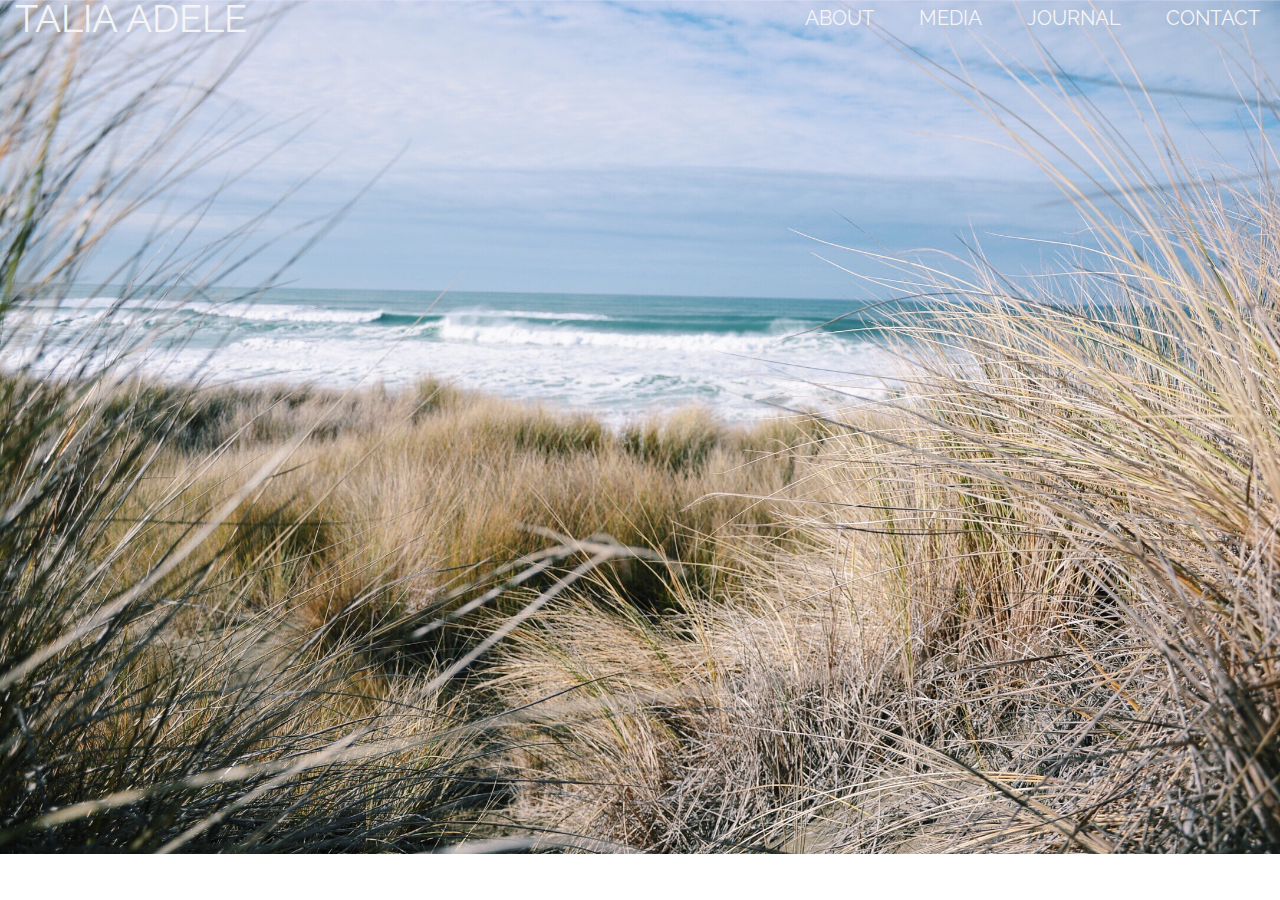
<file: index.html>
<!DOCTYPE html>
<html>
  <head>
    <meta name="viewport" content="width=device-width, initial-scale=1.0">
    <title> TAM </title>
    <link rel="stylesheet" type="text/css" href="reset.css">
    <link href="https://fonts.googleapis.com/css?family=Raleway:400,600" rel="stylesheet">
    <link rel="stylesheet" type="text/css" href="style.css">
  </head>
  <body>
    <div id="nav">
      <ul> 
        <li> 
          <a href="about.talia.html"> ABOUT</a> 
          <a href="media.talia.html"> MEDIA</a>
          <a href="journal.talia.html">JOURNAL</a>
          <a href="contact.talia.html"> CONTACT</a>  
        </li>
      </ul>
    </div> 
    <div id="name"> 
      <h1> 
      <a href="index.html">TALIA ADELE</a>
       </h1>
    </div>
   </body>
</html>
</file>
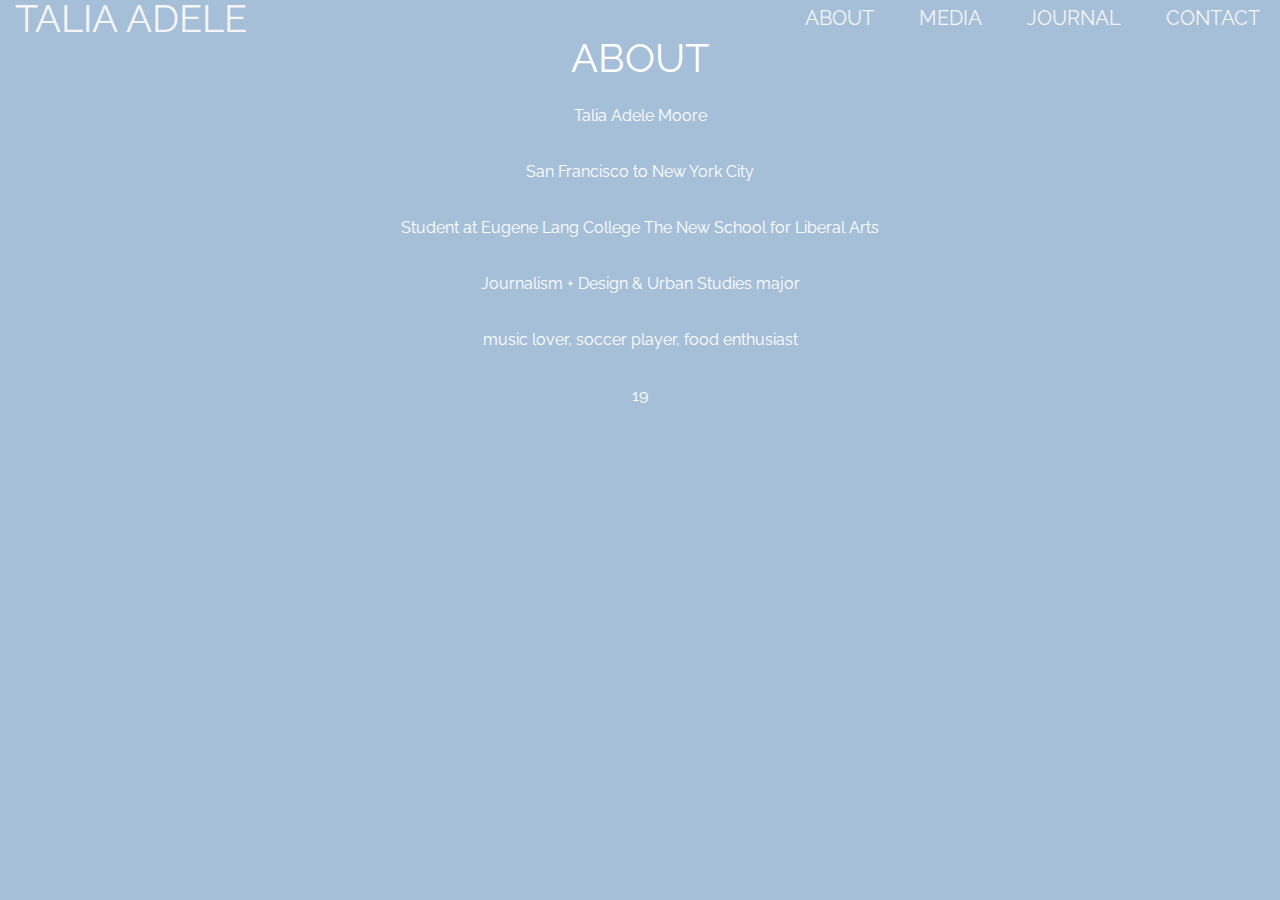
<file: about.talia.html>
<!DOCTYPE html>
<html>
  <head>
  <meta name="viewport" content="width=device-width, initial-scale=1.0">
	<title> ABOUT </title>
    <link rel="stylesheet" type="text/css" href="reset.css">
    <link href="https://fonts.googleapis.com/css?family=Raleway:400,600" rel="stylesheet">
    <link rel="stylesheet" type="text/css" href="style.css">
    <link rel="stylesheet" type="text/css" href="about.style.css"
  </head>
   <body>
      <div id="nav">
      <ul> 
        <li> 
          <a href="about.talia.html"> ABOUT</a> 
          <a href="media.talia.html"> MEDIA</a>
          <a href="journal.talia.html">JOURNAL</a>
          <a href="contact.talia.html"> CONTACT</a>  
        </li>
      </ul>
    </div> 
    <div id="name"> 
      <h1>
      	<a href="index.html"> TALIA ADELE</a>
      </h1>
      
    </div>
         <h2> ABOUT </h2>
   
      <p>Talia Adele Moore </p>
      <p> San Francisco to New York City </p>
      <p> Student at Eugene Lang College The New School for Liberal Arts </p>
      <p> Journalism + Design & Urban Studies major </p>
      <p>music lover, soccer player, food enthusiast</p>
      <p> 19 </p>
      

  </body>
</html>
</file>
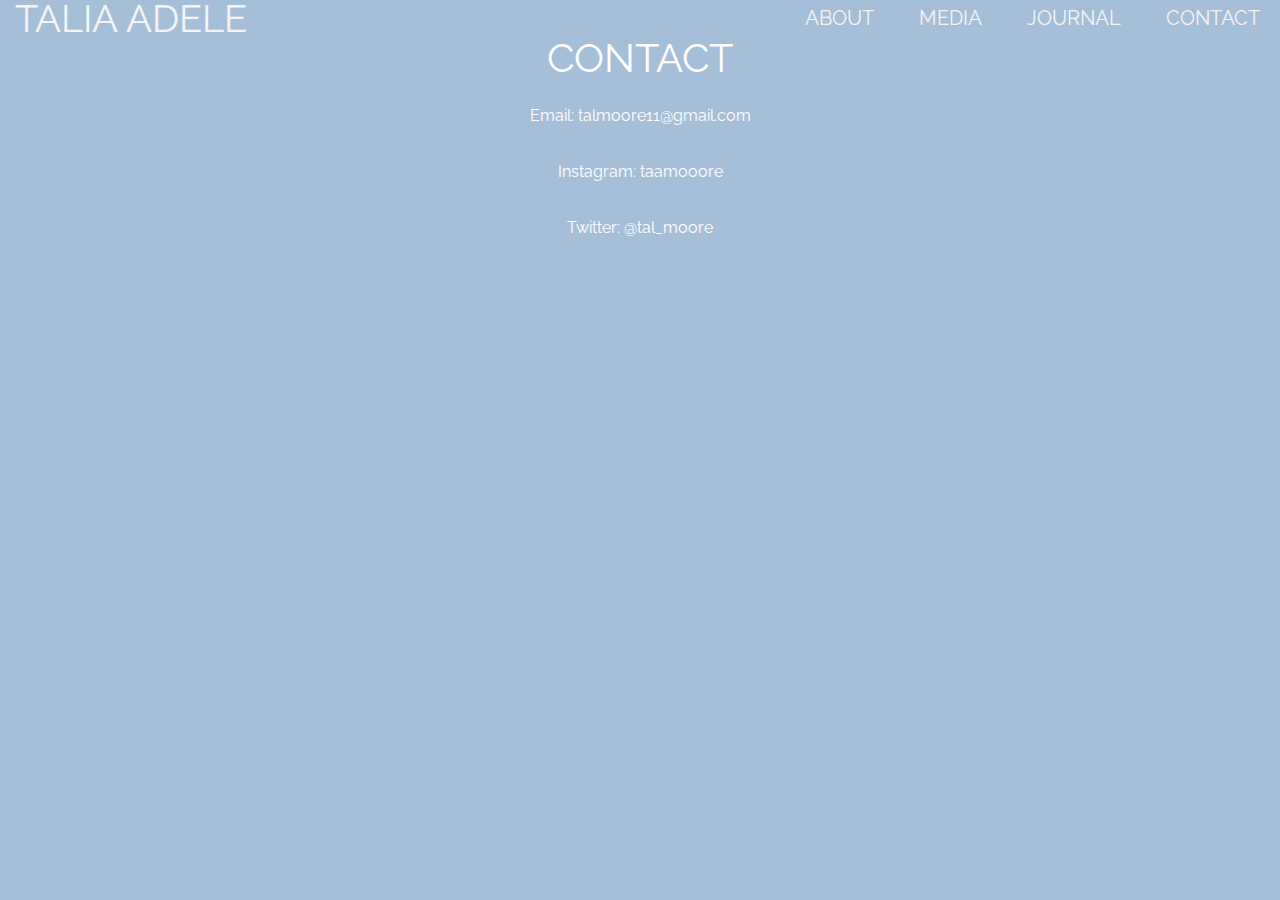
<file: contact.talia.html>
<!DOCTYPE html>
<html>
  <head>
  <meta name="viewport" content="width=device-width, initial-scale=1.0">
	<title> CONTACT </title>
    <link rel="stylesheet" type="text/css" href="reset.css">
    <link href="https://fonts.googleapis.com/css?family=Raleway:400,600" rel="stylesheet">
    <link rel="stylesheet" type="text/css" href="style.css">
    <link rel="stylesheet" type="text/css" href="about.style.css"
  </head>
   <body>
      <div id="nav">
      <ul> 
        <li> 
          <a href="about.talia.html"> ABOUT</a> 
          <a href="media.talia.html"> MEDIA</a>
          <a href="journal.talia.html">JOURNAL</a>
          <a href="contact.talia.html"> CONTACT</a>  
        </li>
      </ul>
    </div> 
    <div id="name"> 
      <h1>
      	<a href="index.html">TALIA ADELE</a>
      </h1>
      
    </div>
         <h2> CONTACT </h2>
   
      <p>Email: talmoore11@gmail.com</p>
      <p>Instagram: taamooore</p>
      <p>Twitter: @tal_moore</p> 
      

  </body>
</html>
</file>
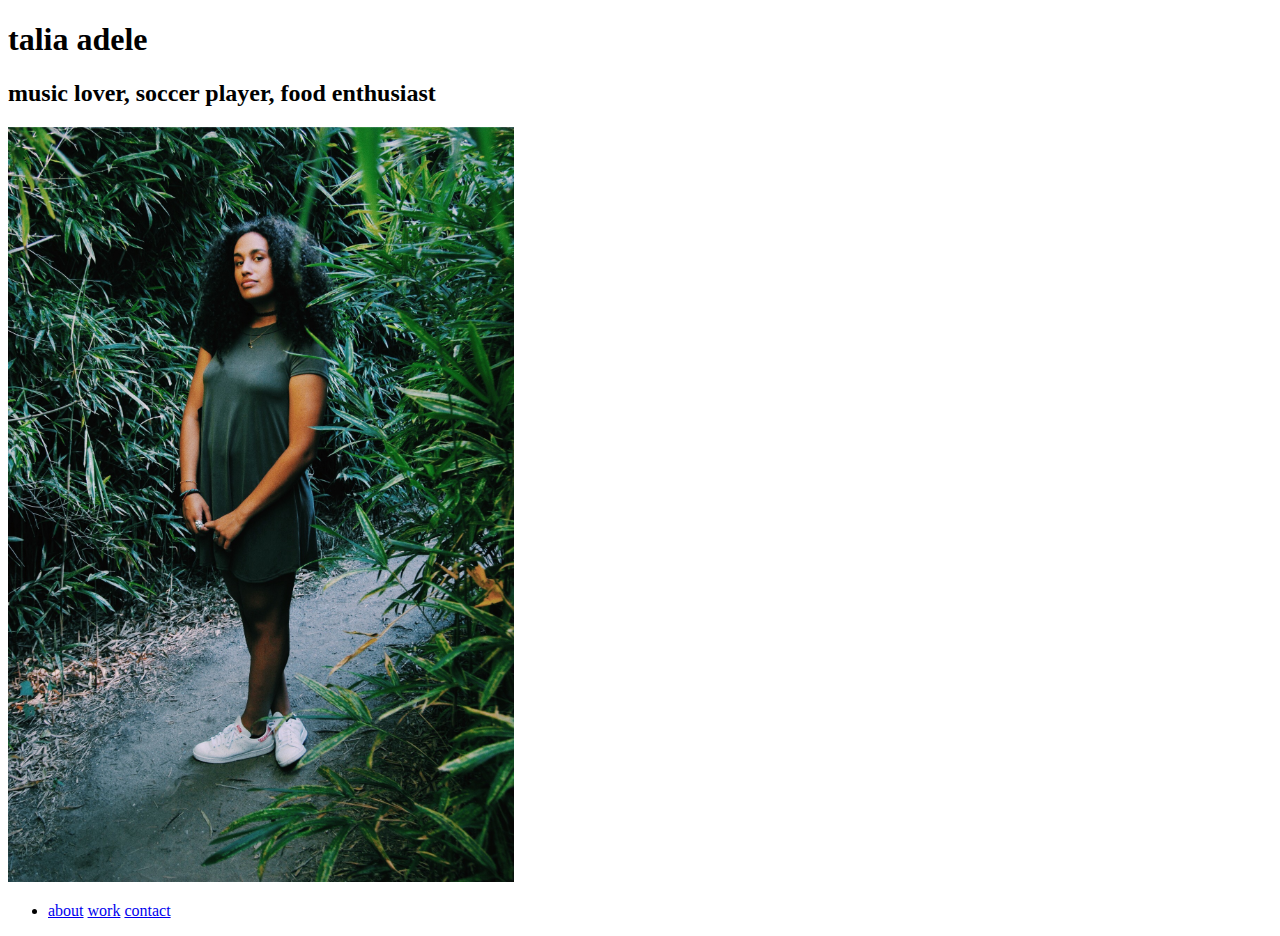
<file: talia.adele.html>
<!DOCTYPE html>
<html>
<head>
<title> TAM </title>
<body>
  <h1>talia adele </h1>
  <h2>music lover, soccer player, food enthusiast</h2>
  <img height=20% width= 40% src="IMG_9399.jpg">
  <ul> 
    <li> 
      <a href="about.talia.html"> about</a> 
      <a href="work.talia.html"> work</a>
      <a href="contact.talia.html"> contact</a>  
    </li>
</body>
</html>
</file>
<file: style.css>
h1,h2,h3,ul,p {
  color: white;
  font-family: 'Raleway', sans-serif;
}

.name {display:inline; float:left; margin:15 auto;}

.nav {display:inline; float:right; margin-bottom:0;
}

ul {display:inline; float:right; list-style:none;}

li {display:inline;}

h1 a { font-size: 38px; text-decoration: none; margin-left: 15px; padding-top: 8px;
}

h1.thicker {font-weight:bold;}


body {background-image: url(bodega.jpg); background-size:100%; background-repeat: no-repeat;
}


li {
  display: inline;
  margin: 0; float: right;
}
ul { font-size: 20px;
  list-style-type: none;
  margin: 0;
  padding: 0;
  overflow: hidden;
}


li a {
  display: inline-block;
  color: white;
  text-align: center;
  padding: 8px 20px;
  text-decoration: none;
}

li a:hover {
 
}

/* unvisited link */
a:link {
  color: whitesmoke;
}

/* visited link */
a:visited {
  color: whitesmoke;
}

/* mouse over link */
a:hover {
  color: cornsilk;
}

/* selected link */
a:active {
  color: powderblue;
}
@media (max-width 420px) { 
  
}
</file>
<file: about.style.css>
h1,h2,ul,p,li {color:white;}

p {text-align:center; display:inline-grid; width: 100%;
    padding: 10px 12px;
    margin-top: 20px;
    box-sizing: border-box;
}

body {background: #a6bfd9; 
}

h2 {font-size: 40px; text-align: center}
</file>
